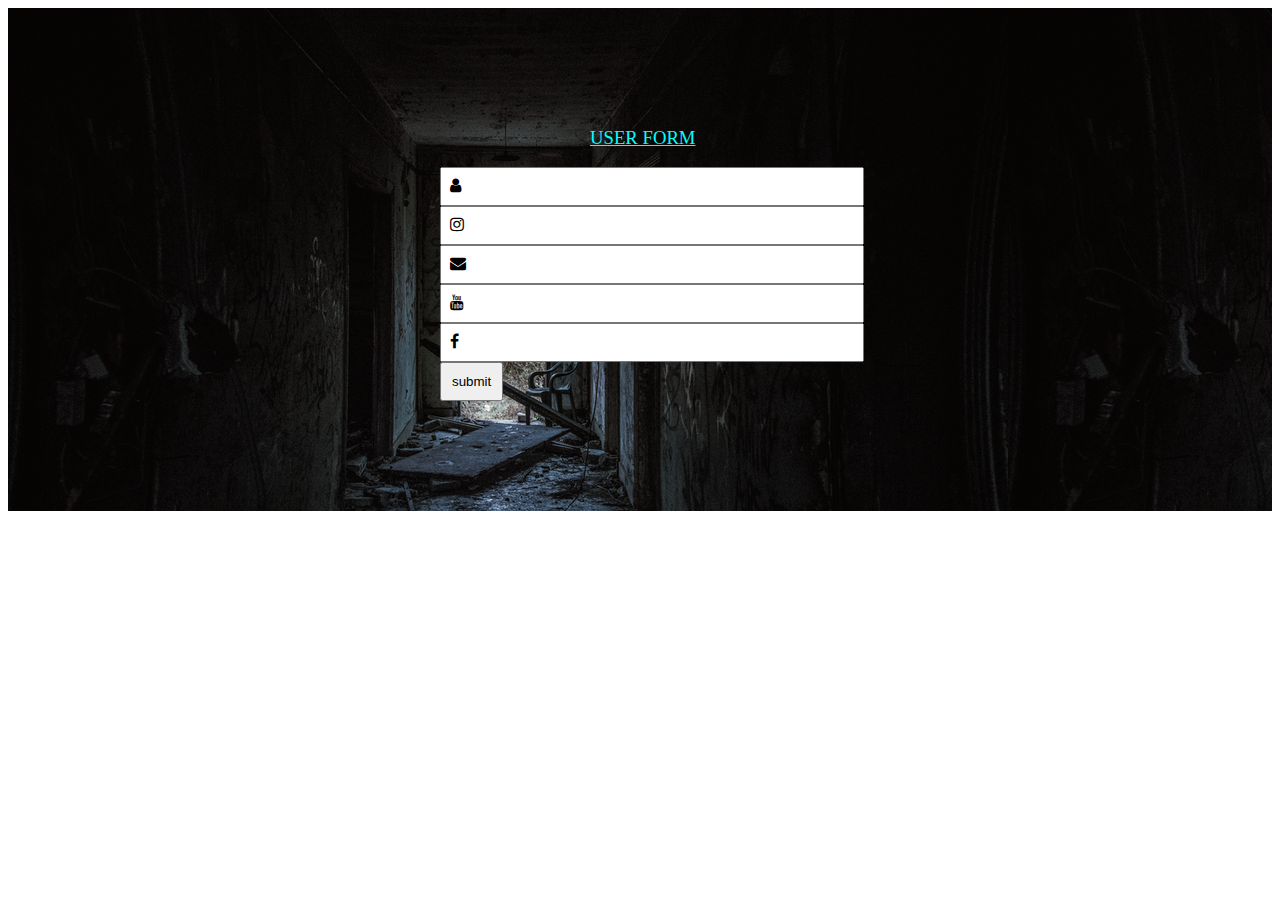
<file: connect my india/form2.html>
<!DOCTYPE html>
<html>

<head>
  <link rel="stylesheet"
    href=
"https://cdnjs.cloudflare.com/ajax/libs/font-awesome/4.7.0/css/font-awesome.min.css">
  <style>
    .input-icons i {
      position: absolute;
    }
    
    .input-icons {
      width: 100%;
      margin-bottom: 10px;
    }
    
    .icon {
      padding: 10px;
      min-width: 40px;
    }
    
    .input-field {
      width: 100%;
      padding: 10px;
      text-align: center;
    }
  </style>
</head>

<body style="max-width: 100%;max-height: 100%;">
 <div style="background-image: url(images/banner.png); padding:100px 100px 100px 100px">
 
  <div style="max-width:400px;margin:auto">
    <h3 style="font-weight: 400;color:aqua;text-align: ceneter;margin-left: 150px;"><u>USER FORM</u></h3>
    <div class="input-icons">
      <i class="fa fa-user icon"></i>
      <input class="input-field" type="text">
      <i class="fa fa-instagram icon"></i>
      <input class="input-field" type="text">
      <i class="fa fa-envelope icon"></i>
      <input class="input-field" type="text">
      <i class="fa fa-youtube icon"></i>
      <input class="input-field" type="text">
      <i class="fa fa-facebook icon"></i>
      <input class="input-field" type="text">
      <input type="submit" style="padding:10px; text-align: center;" value="submit">
    </div>
</div>
</div>
</body>

</html>
</file>
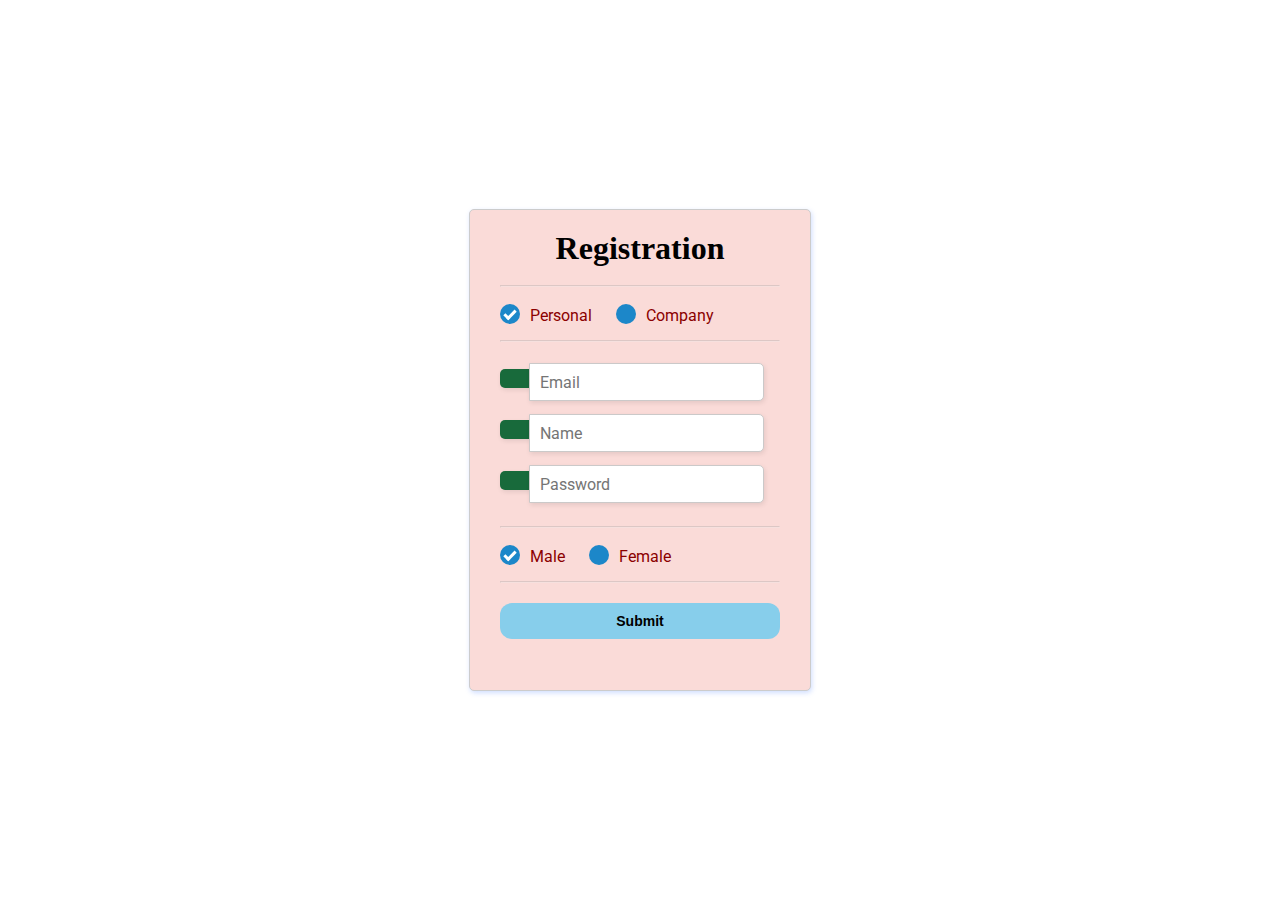
<file: connect my india/login.html>
<!DOCTYPE html>
<html>

<head>
    <title>Simple registration form</title>
    <link href="https://fonts.googleapis.com/css?family=Roboto:300,400,500,700" rel="stylesheet">
    <link rel="stylesheet" href="https://use.fontawesome.com/releases/v5.4.1/css/all.css" integrity="sha384-5sAR7xN1Nv6T6+dT2mhtzEpVJvfS3NScPQTrOxhwjIuvcA67KV2R5Jz6kr4abQsz" crossorigin="anonymous">
    <style>
        html,
        body {
            display: flex;
            justify-content: center;
            height: 100%;
        }

        body,
        div,
        h1,
        form,
        input,
        p {
            padding: 0;
            margin: 0;
            outline: none;
            font-family: Roboto, Arial, sans-serif;
            font-size: 16px;
            color: darkred;
        }

        h1 {
            padding: 10px 0;
            font-size: 32px;
            font-weight: 700;
            text-align: center;
            font-family: serif;
            color: black;
        }

        p {
            font-size: 12px;
        }

        hr {
            color: #a9a9a9;
            opacity: 0.3;
        }

        .main-block {
            max-width: 340px;
            min-height: 460px;
            padding: 10px 0;
            margin: auto;
            border-radius: 5px;
            border: solid 1px #ccc;
            box-shadow: 1px 2px 5px rgba(102, 150, 506, .31);
            background: #FADBD8;
        }

        form {
            margin: 0 30px;
        }

        .account-type,
        .gender {
            margin: 15px 0;
        }

        input[type=radio] {
            display: none;
        }

        label#icon {
            margin: 0;
            border-radius: 5px 0 0 5px;
        }

        label.radio {
            position: relative;
            display: inline-block;
            padding-top: 4px;
            margin-right: 20px;
            text-indent: 30px;
            overflow: visible;
            cursor: pointer;
        }

        label.radio:before {
            content: "";
            position: absolute;
            top: 2px;
            left: 0;
            width: 20px;
            height: 20px;
            border-radius: 50%;
            background: #1c87c9;
        }

        label.radio:after {
            content: "";
            position: absolute;
            width: 9px;
            height: 4px;
            top: 8px;
            left: 4px;
            border: 3px solid #fff;
            border-top: none;
            border-right: none;
            transform: rotate(-45deg);
            opacity: 0;
        }

        input[type=radio]:checked+label:after {
            opacity: 1;
        }

        input[type=text],
        input[type=password] {
            width: calc(100% - 57px);
            height: 36px;
            margin: 13px 0 0 -5px;
            padding-left: 10px;
            border-radius: 0 5px 5px 0;
            border: solid 1px #cbc9c9;
            box-shadow: 1px 2px 5px rgba(0, 0, 0, .09);
            background: #fff;
        }

        input[type=password] {
            margin-bottom: 15px;
        }

        #icon {
            display: inline-block;
            padding: 9.3px 15px;
            box-shadow: 1px 2px 5px rgba(0, 0, 0, .09);
            background: #186A3B;
            color: white;
            text-align: center;
        }

        .btn-block {
            margin-top: 10px;
            text-align: center;
        }

        button {
            width: 100%;
            padding: 10px 10px;
            margin: 10px auto;
            border-radius: 12px;
            border: none;
            background: skyblue;
            font-size: 14px;
            font-weight: 600;
            color: black;
        }

        button:hover {
            background: green;
        }

    </style>
</head>

<body>
    <div class="main-block">
        <h1>Registration</h1>
        <form action="/">
            <hr>
            <div class="account-type">
                <input type="radio" value="none" id="radioOne" name="account" checked />
                <label for="radioOne" class="radio">Personal</label>
                <input type="radio" value="none" id="radioTwo" name="account" />
                <label for="radioTwo" class="radio">Company</label>
            </div>
            <hr>
            <label id="icon" for="name"><i class="fas fa-envelope"></i></label>
            <input type="text" name="name" id="name" placeholder="Email" required />
            <label id="icon" for="name"><i class="fas fa-user"></i></label>
            <input type="text" name="name" id="name" placeholder="Name" required />
            <label id="icon" for="name"><i class="fas fa-unlock-alt"></i></label>
            <input type="password" name="name" id="name" placeholder="Password" required />
            <hr>
            <div class="gender">
                <input type="radio" value="none" id="male" name="gender" checked />
                <label for="male" class="radio">Male</label>
                <input type="radio" value="none" id="female" name="gender" />
                <label for="female" class="radio">Female</label>
            </div>
            <hr>
            <div class="btn-block">
                <button type="submit" href="/">Submit</button>
            </div>
        </form>
    </div>
</body>

</html>
</file>
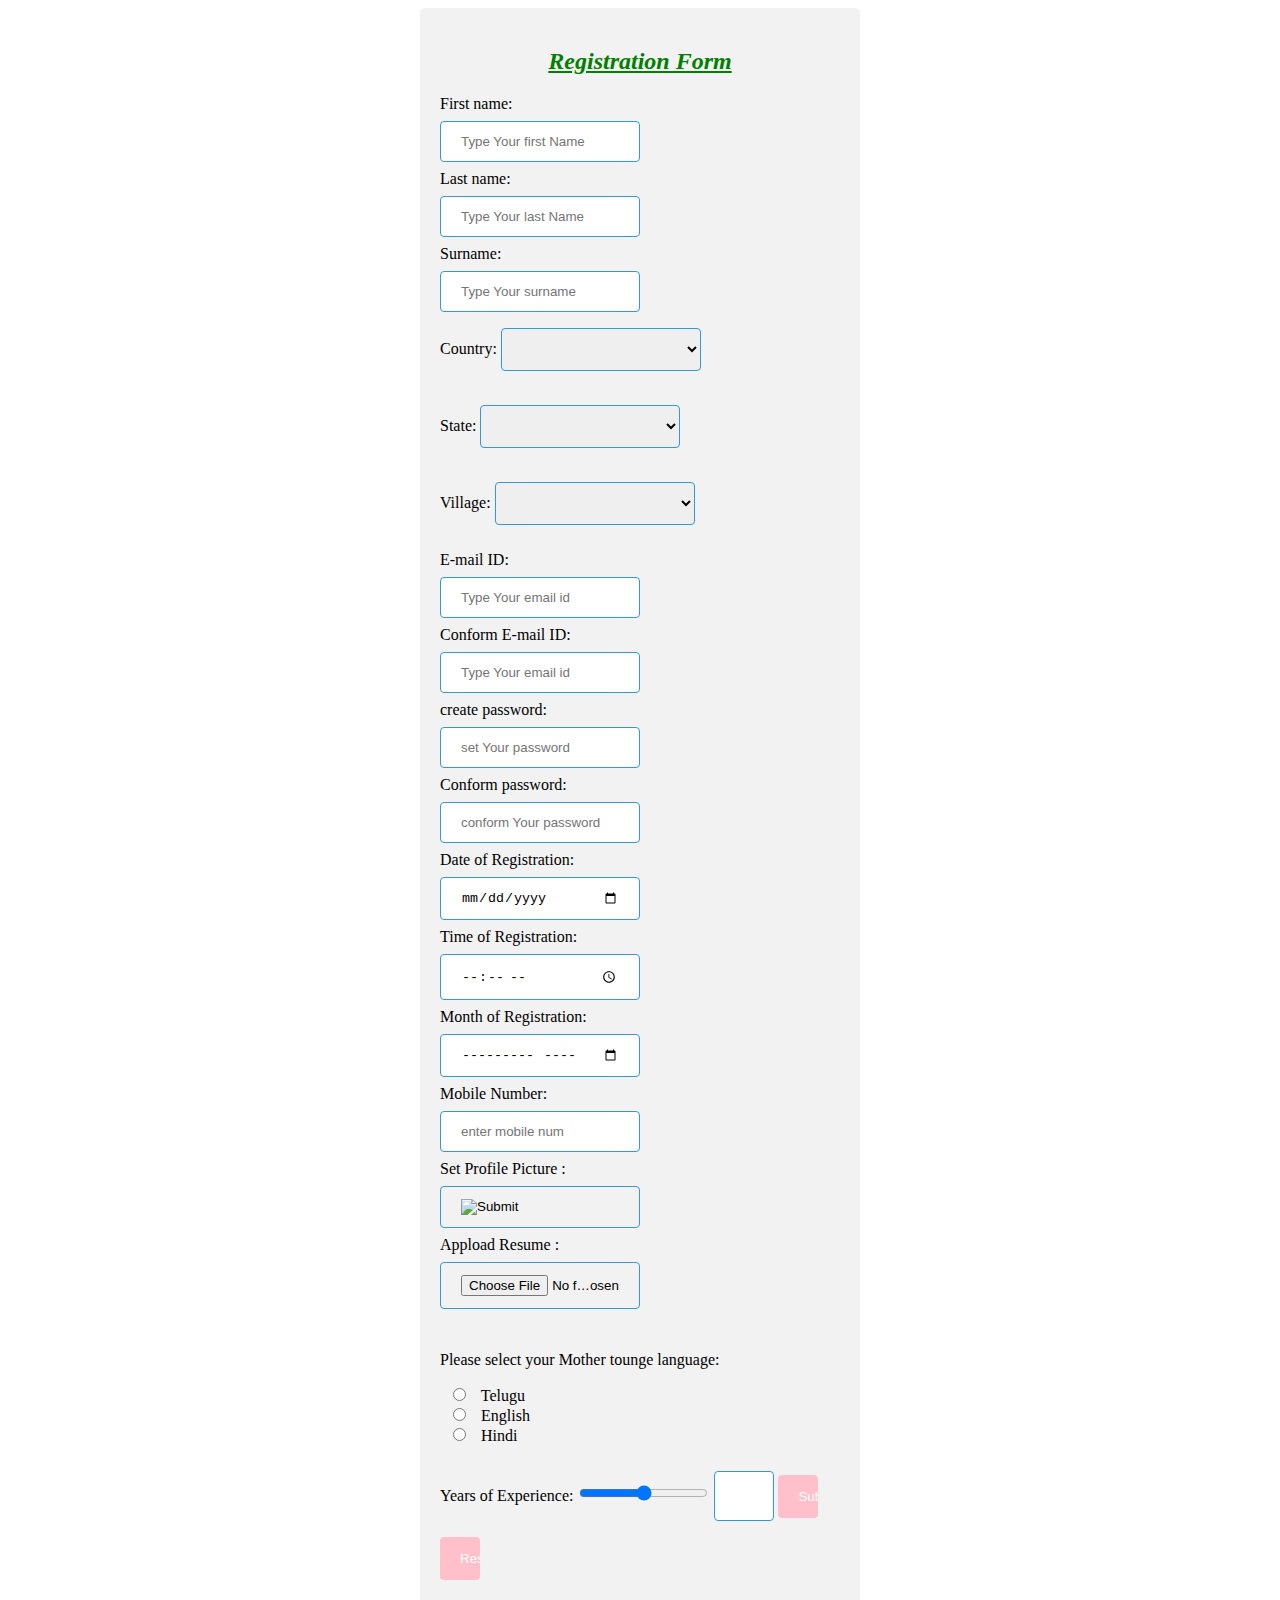
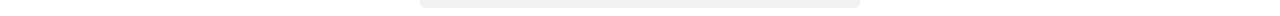
<file: connect my india/loginform.html>
<!DOCTYPE html>
<html>

<head>
    <title>Registration Form:</title>
    <!--  <link rel="stylesheet" type="text/css" href="bootstrap-5.2.0-beta1-dist/css/bootstrap.css"> -->
    <link rel="stylesheet" type="text/css" href="form.css">
  <script>function updateTextInput(val) {
          document.getElementById('textInput').value=val; 
        }</script>
</head>
<!--body starts-->
<body>
   
   <!--main container starts-->
    <div style="max-width: 400px; margin: auto;">
        <h2 style="text-align: center; color:green;"><i><u>Registration Form</u></i></h2>               <!--  heaading-->

        <form action="/action_page.php" class="input-icons">                                                    <!--form starts-->
            <label for="fname">First name:</label><br>                                          <!--first name-->
            <input type="text" id="fname" name="fname" placeholder="Type Your first Name"><br>    
            <label for="lname">Last name:</label><br>                                           <!--last name-->
            <input type="text" id="lname" name="lname" placeholder="Type Your last Name"><br>
            <label for="sname">Surname:</label><br>                                            <!-- surname-->
            <input type="text" id="sname" name="sname" placeholder="Type Your surname"><br>
            <label for="country">Country:</label>                                               <!--country-->
            <select id="country" name="country">
                <option value=""></option>
                <option value="australia">Australia</option>
                <option value="canada">Canada</option>
                <option value="usa">USA</option>
                <option value="india">India</option>
                <option value="pakistan">Pakistan</option>
            </select><br><br>

            <label for="State">State:</label>                                                 <!-- state-->
            <select id="state" name="state">
                <option value=""></option>
                <option value="australia">AndhraPradesh</option>
                <option value="canada">Telangana</option>
                <option value="usa">Karnataka</option>
                <option value="india">Kerala</option>
                <option value="pakistan">Madhya Pradesh</option>
            </select><br><br>


            <label for="village">Village:</label>                                             <!-- village-->
            <select id="village" name="Village">
                <option value=""></option>
                <option value="australia">China Avutapalle.</option>
                <option value="canada">Chikkavaram.</option>
                <option value="usa">Buthumillipadu</option>
                <option value="india">Buddavaram</option>
                <option value="pakistan">Balliparru.</option>
            </select><br><br>
 
            <label for="email">E-mail ID:</label><br>                                              <!-- email-->
            <input type="email" id="email" name="email" placeholder="Type Your email id"><br>
            <label for="email">Conform E-mail ID:</label><br>                                       <!--conform email-->
            <input type="email" id="email" name="email" placeholder="Type Your email id"><br>
            <label for="password">create password:</label><br>                                         <!-- password-->
            <input type="password" id="pass" name="pass" placeholder="set Your password"><br>
            <label for="password">Conform password:</label><br>                                         <!--conform password-->
            <input type="password" id="pass" name="pass" placeholder="conform Your password"><br>
            <label for="date">Date of Registration:</label><br>                                          <!--date-->
            <input type="date" id="date" name="date" placeholder="choose registration date"><br>
            <label for="time">Time of Registration:</label><br>                                           <!--time-->
            <input type="time" id="time" name="time" placeholder="choose registration time"><br>
            <label for="month">Month of Registration:</label><br>                                          <!--month-->
            <input type="month" id="mont" name="mont" placeholder="choose registration month"><br>
            <label for="tel">Mobile Number:</label><br>                                                   <!-- number-->
            <input type="tel" id="num" name="num" placeholder="enter mobile num"><br>
            <label for="image">Set Profile Picture :</label><br>                                    <!--image-->
            <input type="image" id="img" name="img"><br>
            <label for="file">Appload Resume :</label><br>                                          <!--file-->
            <input type="file" id="file" name="file" placeholder="choose file"><br><br>
            <p>Please select your Mother tounge language:</p>                                        <!--radio-->
              <input type="radio" id="tel" name="fav_language" value="Telugu">
              <label for="html">Telugu</label><br>
              <input type="radio" id="eng" name="fav_language" value="English">
              <label for="css">English</label><br>
              <input type="radio" id="hin" name="fav_language" value="Hindi">
              <label for="hin">Hindi</label><br><br>
            <label for="vol">Years of Experience:</label>                                    <!--range-->
            <input type="range" name="rangeInput" min="0" max="30" onchange="updateTextInput(this.value);">
<input type="text" id="textInput" value="" style="width: 60px;height:50px;">


            <input type="submit" value="Submit"> <input type="reset" value="Reset">                <!-- buttons-->
        </form>                                                                                  <!-- form ends-->


    </div>
    <!--main container ends-->
    
</body>
<!--body ends-->
</html>
</file>
<file: connect my india/form.css>
input[type=text],
        select {
            width: 50%;
            padding: 12px 20px;
            margin: 8px 0;
            display: inline-block;
            border: 1px solid #3498DB ;
            border-radius: 4px;
            box-sizing: border-box;
        }

/* Set a style for the email type */

input[type=email],
        select {
            width: 50%;
            padding: 12px 20px;
            margin: 8px 0;
            display: inline-block;
            border: 1px solid #3498DB ;
            border-radius: 4px;
            box-sizing: border-box;
        }

/* Set a style for the password type */

input[type=password],
        select {
            width: 50%;
            padding: 12px 20px;
            margin: 8px 0;
            display: inline-block;
            border: 1px solid #3498DB ;
            border-radius: 4px;
            box-sizing: border-box;
        }

/* Set a style for the date type */

input[type=date],
        select {
            width: 50%;
            padding: 12px 20px;
            margin: 8px 0;
            display: inline-block;
            border: 1px solid #3498DB ;
            border-radius: 4px;
            box-sizing: border-box;
        }

/* Set a style for the month type */

input[type=month],
        select {
            width: 50%;
            padding: 12px 20px;
            margin: 8px 0;
            display: inline-block;
            border: 1px solid #3498DB ;
            border-radius: 4px;
            box-sizing: border-box;
        }

/* Set a style for the time type */
                                      

input[type=time],
        select {
            width: 50%;
            padding: 12px 20px;
            margin: 8px 0;
            display: inline-block;
            border: 1px solid #3498DB ;
            border-radius: 4px;
            box-sizing: border-box;
        }

/* Set a style for the number type */

input[type=tel],
        select {
            width: 50%;
            padding: 12px 20px;
            margin: 8px 0;
            display: inline-block;
            border: 1px solid #3498DB ;
            border-radius: 4px;
            box-sizing: border-box;
        }

/* Set a style for the image type */

input[type=image],
        select {
            width: 50%;
            padding: 12px 20px;
            margin: 8px 0;
            display: inline-block;
            border: 1px solid #3498DB ;
            border-radius: 4px;
            box-sizing: border-box;
        }

/* Set a style for the file type */

input[type=file],
        select {
            width: 50%;
            padding: 12px 20px;
            margin: 8px 0;
            display: inline-block;
            border: 1px solid #3498DB ;
            border-radius: 4px;
            box-sizing: border-box;
        }
/* Set a style for the submit  button */

        input[type=submit] {
            width: 10%;
            background-color:pink;
            color: white;
            padding: 14px 20px;
            margin: 8px 0;
            border: none;
            border-radius: 4px;
            cursor: pointer;
        }
/* Set a style for the reset button */

input[type=reset] {
            width: 10%;
            background-color:pink;
            color: white;
            padding: 14px 20px;
            margin: 8px 0;
            border: none;
            border-radius: 4px;
            cursor: pointer;
        }
/*  style for the submit button */


input[type=reset]:hover {
            background-color: #45a049;
        }


        input[type=submit]:hover {
            background-color: #45a049;
        }

/*  style for the div  */

        div {
            border-radius: 5px;
            background-color: #f2f2f2;
            padding: 20px;
        }
</file>
